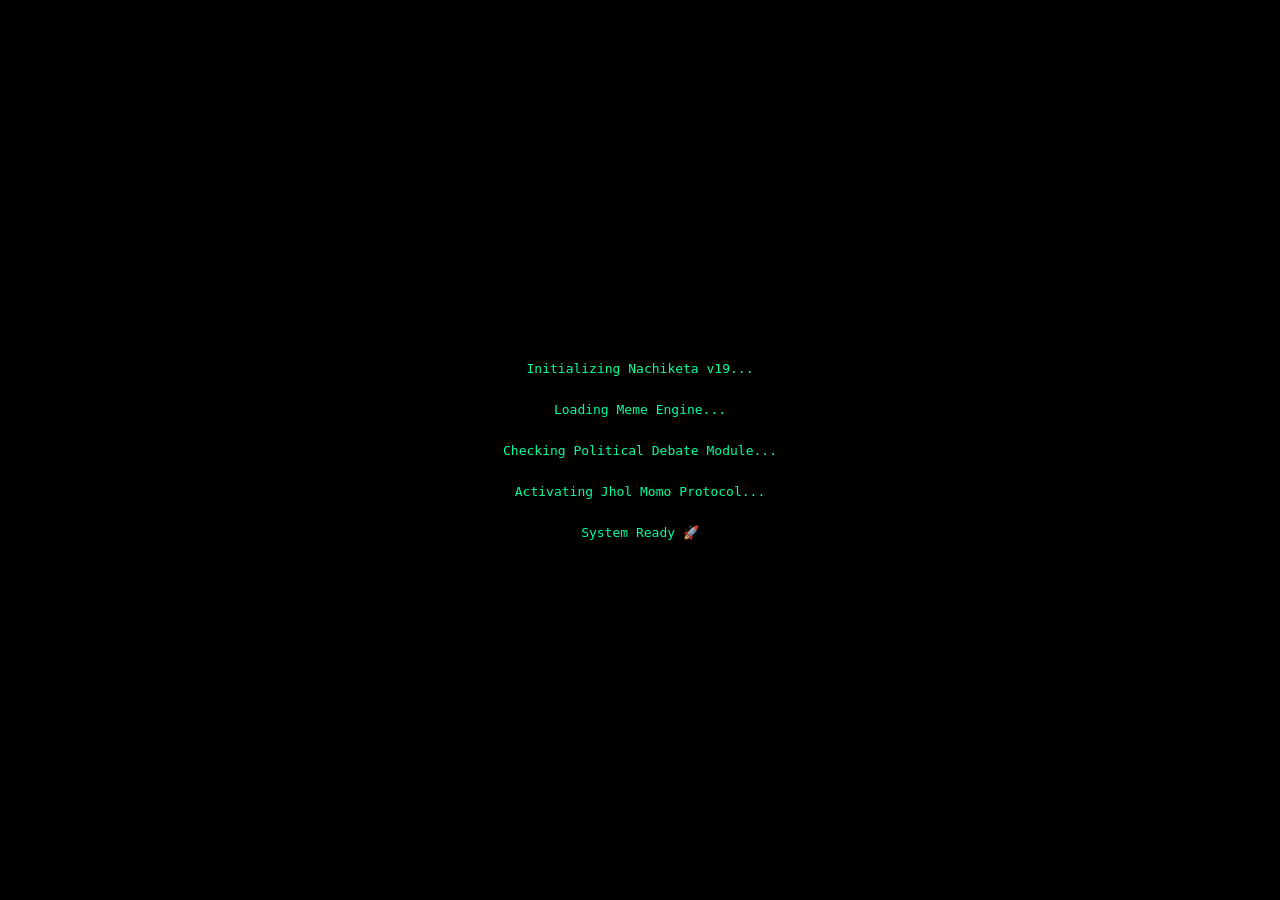
<file: index.html>
```html
<!DOCTYPE html>
<html>

<head>

<title>Initializing Nachiketa v19 🚨</title>

<meta name="viewport" content="width=device-width, initial-scale=1.0">

<link rel="stylesheet" href="style.css">

<style>

#loadingScreen{
position:fixed;
top:0;
left:0;
width:100%;
height:100%;
background:black;
color:#00ff9f;
display:flex;
flex-direction:column;
justify-content:center;
align-items:center;
font-family:monospace;
z-index:1000;
}

.hidden{
display:none;
}

</style>

</head>

<body>

<!-- Loading Screen -->

<div id="loadingScreen">

<p>Initializing Nachiketa v19...</p>
<p>Loading Meme Engine...</p>
<p>Checking Political Debate Module...</p>
<p>Activating Jhol Momo Protocol...</p>
<p>System Ready 🚀</p>

</div>


<!-- Main Website -->

<div class="container hidden" id="mainContent">

<h1>🚨 Level 19 Loading 🚨</h1>

<p>Countdown to Nachiketa turning 19</p>

<h2 id="countdown"></h2>

<br>

<a href="story.html" class="button">Enter the Chaos →</a>

</div>


<script>

/* Loading Screen */

setTimeout(function(){

document.getElementById("loadingScreen").style.display="none";
document.getElementById("mainContent").classList.remove("hidden");

},3500);


/* Countdown */

const birthday = new Date("March 27, 2025 00:00:00").getTime();

setInterval(function(){

const now = new Date().getTime();
const distance = birthday - now;

const days = Math.floor(distance/(1000*60*60*24));
const hours = Math.floor((distance%(1000*60*60*24))/(1000*60*60));
const minutes = Math.floor((distance%(1000*60*60))/(1000*60));
const seconds = Math.floor((distance%(1000*60))/1000);

document.getElementById("countdown").innerHTML =
days+"d "+hours+"h "+minutes+"m "+seconds+"s ";

},1000);


/* Random Notification System */

function showNotification(){

const messages=[

"Breaking News 🚨 Nachiketa started another political debate",

"CSK fan detected. Dhoni energy rising 🏏",

"Warning ⚠ Jhol momo consumption increasing",

"Alert 🚨 Meme spam incoming at 2 AM",

"Political lecture loading... please wait"

];

const msg=messages[Math.floor(Math.random()*messages.length)];

const notification=document.createElement("div");

notification.className="notification";

notification.innerText=msg;

document.body.appendChild(notification);

setTimeout(()=>{

notification.remove();

},4000);

}

setTimeout(showNotification,5000);

</script>

</body>

</html>
```
</file>
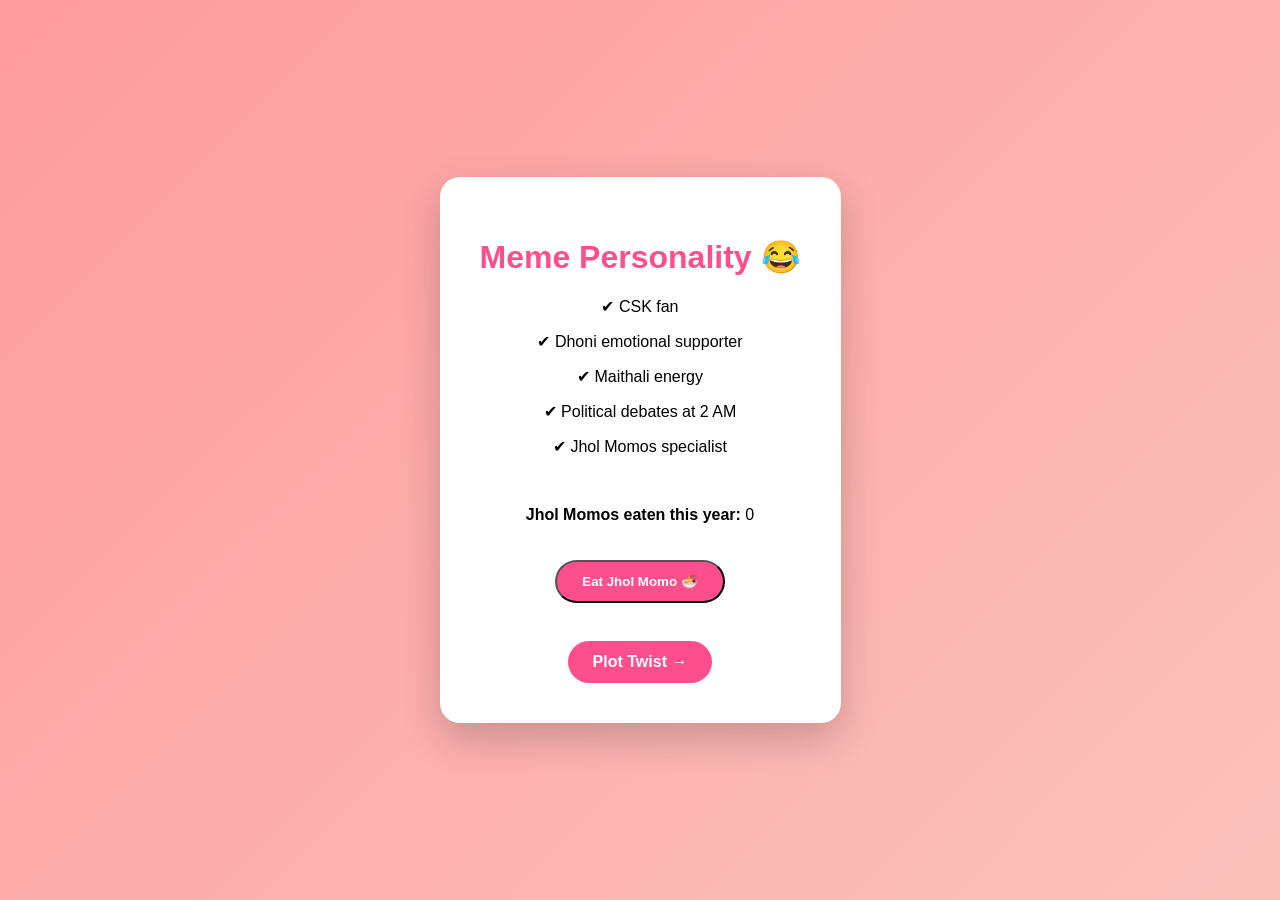
<file: jokes.html>
<!DOCTYPE html>
<html>
<head>

<title>Meme Department</title>

<meta name="viewport" content="width=device-width, initial-scale=1.0">

<link rel="stylesheet" href="style.css">

</head>

<body>

<div class="container">

<h1>Meme Personality 😂</h1>

<p>✔ CSK fan</p>
<p>✔ Dhoni emotional supporter</p>
<p>✔ Maithali energy</p>
<p>✔ Political debates at 2 AM</p>
<p>✔ Jhol Momos specialist</p>

<br>

<p id="momoCount"><b>Jhol Momos eaten this year:</b> 0</p>

<button onclick="eatMomo()" class="button">
Eat Jhol Momo 🍜
</button>

<br><br>

<a href="shift.html" class="button">Plot Twist →</a>

</div>

<script>

let momo = 0;

function eatMomo(){

momo++;

document.getElementById("momoCount").innerHTML =
"<b>Jhol Momos eaten this year:</b> " + momo;

}

</script>

</body>
</html>
</file>
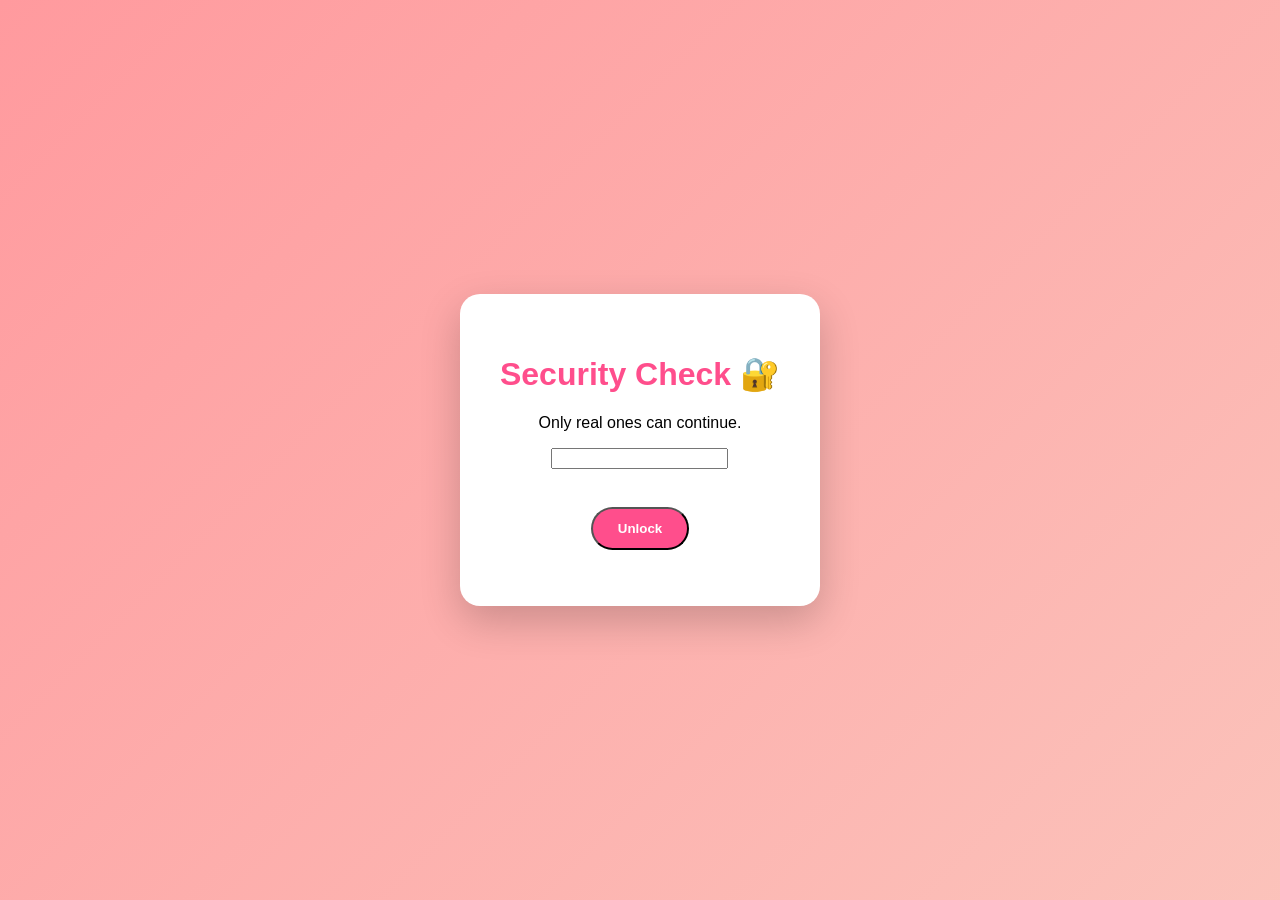
<file: secret.html>
<!DOCTYPE html>
<html>
<head>

<title>Security Check</title>

<meta name="viewport" content="width=device-width, initial-scale=1.0">

<link rel="stylesheet" href="style.css">

</head>

<body>

<div class="container">

<h1>Security Check 🔐</h1>

<p>Only real ones can continue.</p>

<input type="password" id="password">

<br><br>

<button onclick="checkPassword()" class="button">

Unlock

</button>

<p id="message"></p>

</div>

<script>

function checkPassword(){

const input = document.getElementById("password").value;

if(input.toLowerCase() === "thala"){

window.location.href = "final.html";

}

else{

document.getElementById("message").innerHTML =
"Wrong password 😭";

}

}

</script>

</body>
</html>
</file>
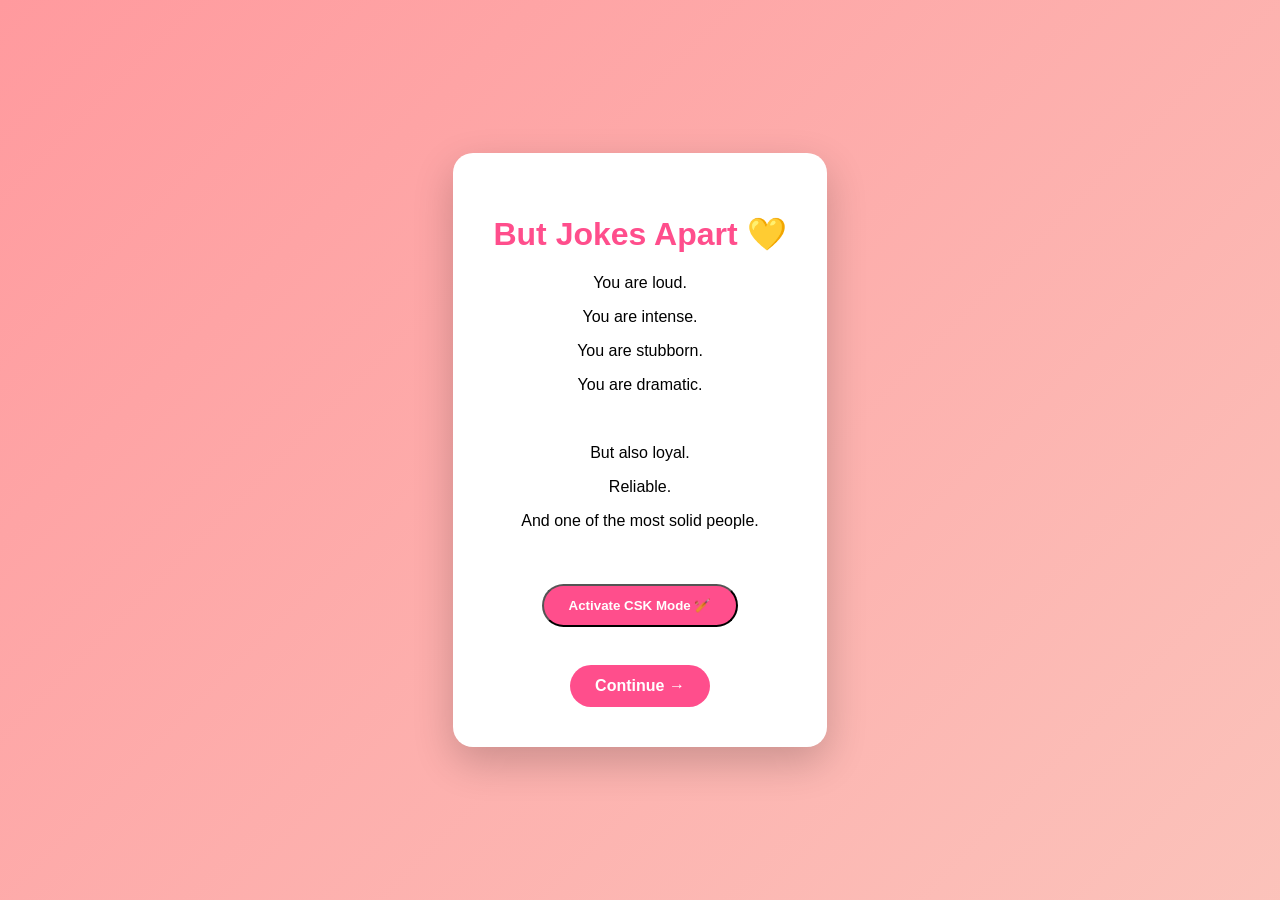
<file: shift.html>
<!DOCTYPE html>
<html>

<head>

<title>But Actually...</title>

<meta name="viewport" content="width=device-width, initial-scale=1.0">

<link rel="stylesheet" href="style.css">

</head>

<body>

<div class="container">

<h1>But Jokes Apart 💛</h1>

<p>You are loud.</p>

<p>You are intense.</p>

<p>You are stubborn.</p>

<p>You are dramatic.</p>

<br>

<p>But also loyal.</p>

<p>Reliable.</p>

<p>And one of the most solid people.</p>

<br>

<button onclick="activateCSK()" class="button">

Activate CSK Mode 🏏

</button>

<br><br>

<a href="secret.html" class="button">

Continue →

</a>

</div>


<script>

function activateCSK(){

document.body.style.background =
"linear-gradient(135deg,#fdb913,#ffd54f,#fbc02d)";

alert("CSK MODE ACTIVATED 💛");

}

</script>

</body>

</html>
</file>
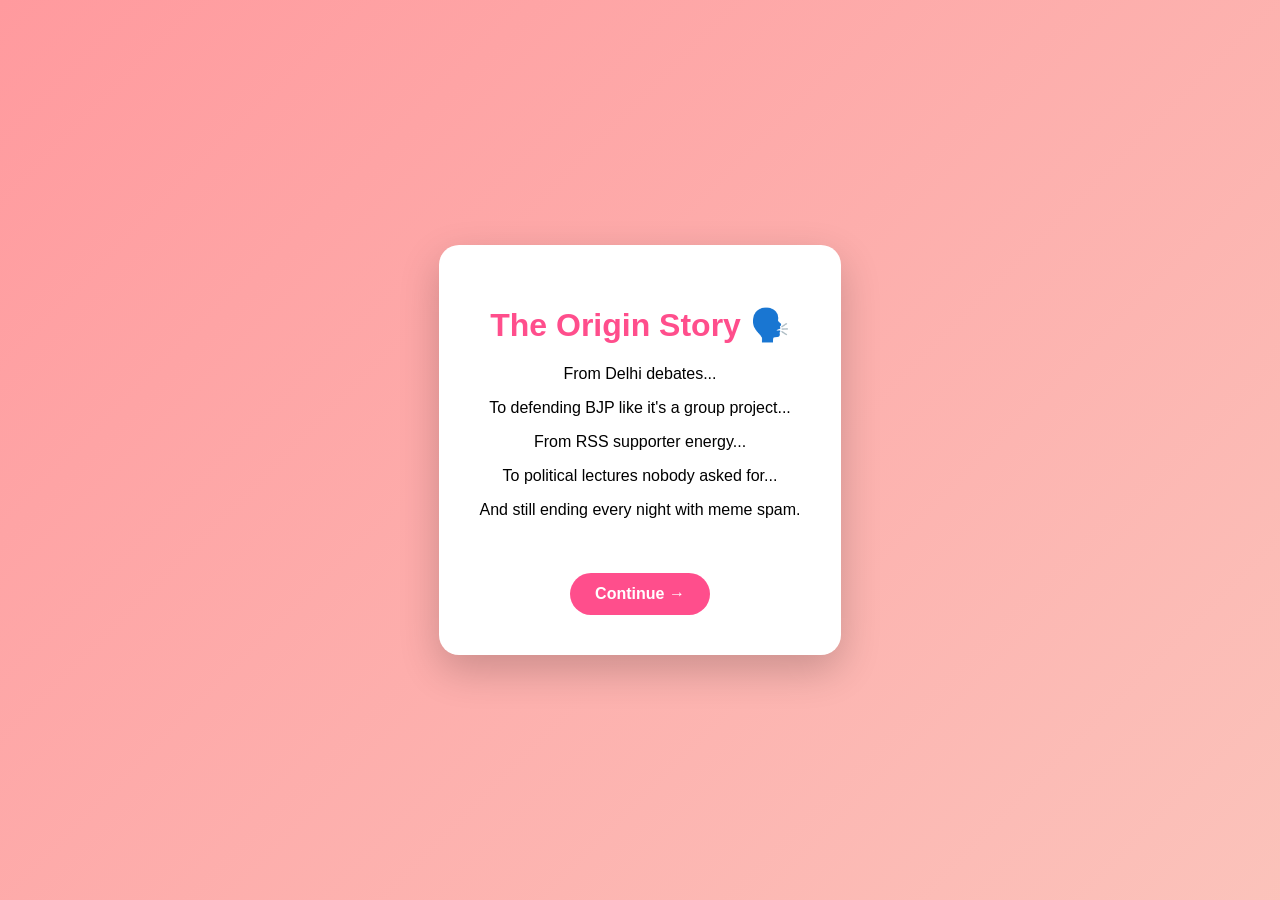
<file: story.html>
<!DOCTYPE html>
<html>
<head>

<title>Origin Story</title>

<meta name="viewport" content="width=device-width, initial-scale=1.0">

<link rel="stylesheet" href="style.css">

</head>

<body>

<div class="container">

<h1>The Origin Story 🗣️</h1>

<p>From Delhi debates...</p>

<p>To defending BJP like it's a group project...</p>

<p>From RSS supporter energy...</p>

<p>To political lectures nobody asked for...</p>

<p>And still ending every night with meme spam.</p>

<br>

<a href="jokes.html" class="button">Continue →</a>

</div>

</body>
</html>
</file>
<file: style.css>
body{

margin:0;
font-family:Arial, sans-serif;

background:linear-gradient(135deg,#ff9a9e,#fad0c4,#fbc2eb,#a18cd1);

background-size:400% 400%;

animation:gradientMove 12s ease infinite;

display:flex;
justify-content:center;
align-items:center;

min-height:100vh;

}

/* animated gradient */

@keyframes gradientMove{

0%{background-position:0% 50%;}
50%{background-position:100% 50%;}
100%{background-position:0% 50%;}

}

/* container */

.container{

background:white;

padding:40px;

border-radius:20px;

text-align:center;

max-width:600px;

box-shadow:0 15px 40px rgba(0,0,0,0.2);

}

/* title */

h1{

color:#ff4e8c;

}

/* buttons */

.button{

display:inline-block;

margin-top:20px;

padding:12px 25px;

background:#ff4e8c;

color:white;

text-decoration:none;

border-radius:25px;

font-weight:bold;

}

/* floating balloons */

.balloons{

position:fixed;

bottom:-100px;

left:0;

width:100%;

display:flex;

justify-content:space-around;

pointer-events:none;

}

.balloons span{

font-size:40px;

animation:float 10s linear infinite;

}

@keyframes float{

0%{transform:translateY(0);}
100%{transform:translateY(-120vh);}

} 
.notification{

position:fixed;

top:20px;

right:20px;

background:#111;

color:white;

padding:15px 20px;

border-radius:12px;

box-shadow:0 10px 25px rgba(0,0,0,0.3);

font-size:14px;

z-index:2000;

animation:slideIn 0.5s ease;

}

@keyframes slideIn{

from{transform:translateX(120%);opacity:0;}

to{transform:translateX(0);opacity:1;}

}
</file>
